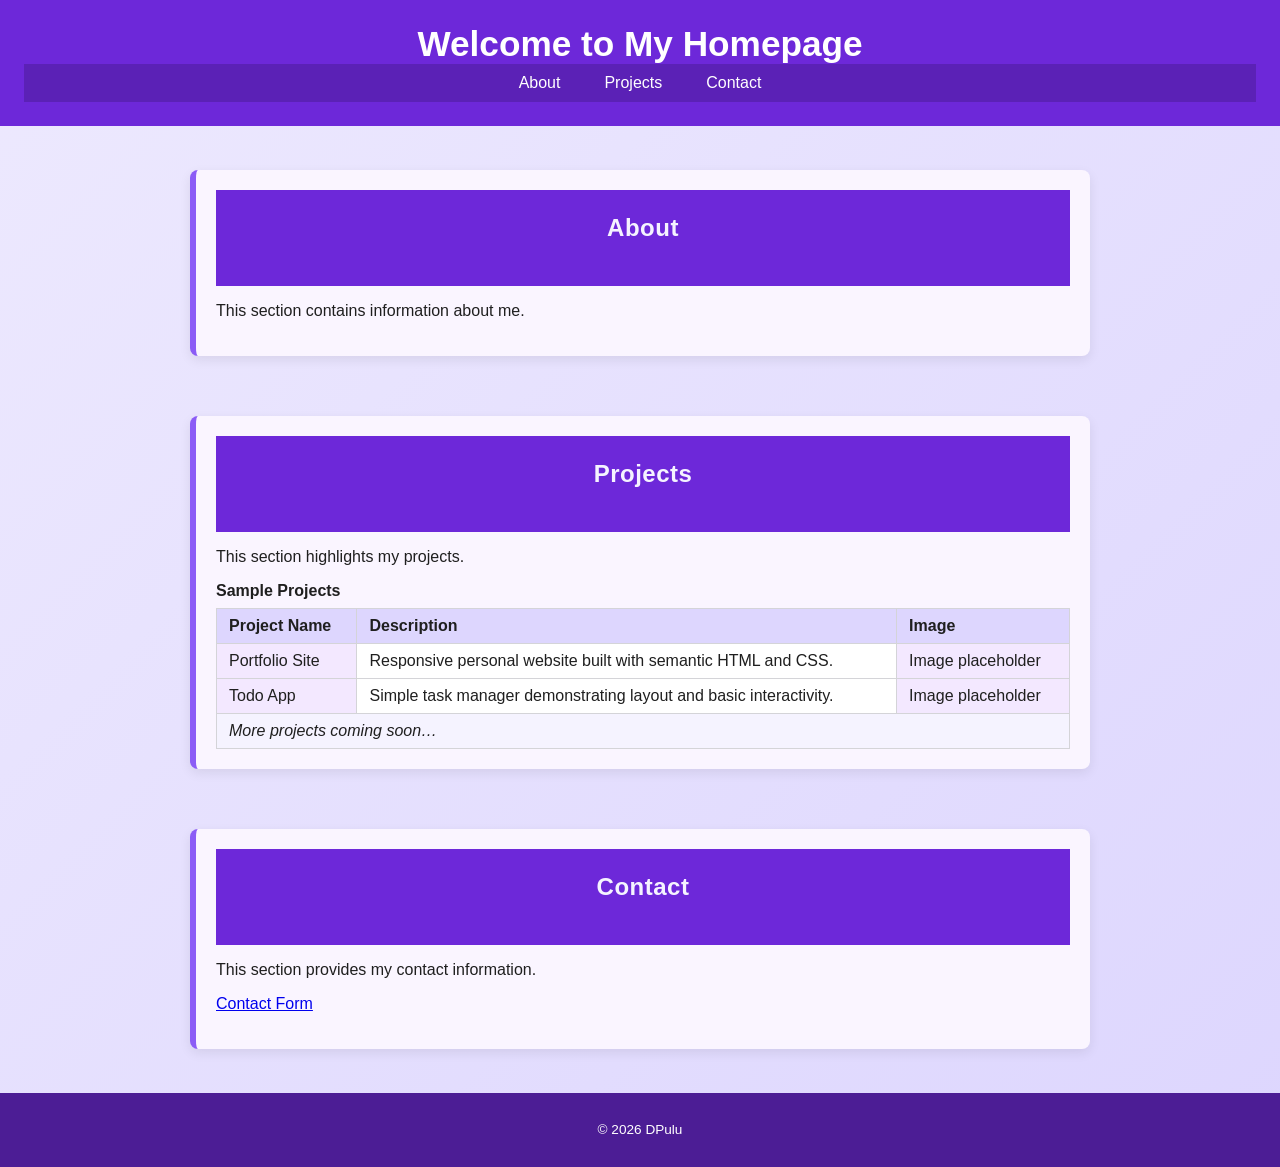
<file: index.html>
<!doctype html>
<html lang="en">
<head>
  <meta charset="utf-8">
  <meta name="description" content="Personal homepage for Web Interface Design course.">
  <meta name="keywords" content="HTML, GitHub Pages, ECPI, Web Design">
  <meta name="author" content="Dustin Pulu">
  <meta name="viewport" content="width=device-width, initial-scale=1.0">
  <title>Home</title>

  <link rel="stylesheet" href="styles.css">

</head> 

<body>

  <header>
    <h1>Welcome to My Homepage</h1>

    <!-- Navigation menu -->
    <nav>
      <ul>
        <li><a href="#about">About</a></li>
        <li><a href="#projects">Projects</a></li>
        <li><a href="#contact">Contact</a></li>
      </ul>
    </nav>
  </header>

  <main>

    <section id="about">
      <header>
        <h2>About</h2>
      </header>
      <p>This section contains information about me.</p>
    </section>

    <section id="projects">
      <header>
        <h2>Projects</h2>
      </header>
  <p>This section highlights my projects.</p>

  <table>
    <caption>Sample Projects</caption>

    <colgroup>
      <col class="project-col">
      <col>
      <col class="project-col">
    </colgroup>

    <thead>
      <tr>
        <th>Project Name</th>
        <th>Description</th>
        <th>Image</th>
      </tr>
    </thead>

    <tbody>
      <tr>
        <td>Portfolio Site</td>
        <td>Responsive personal website built with semantic HTML and CSS.</td>
        <td>Image placeholder</td>
      </tr>
      <tr>
        <td>Todo App</td>
        <td>Simple task manager demonstrating layout and basic interactivity.</td>
        <td>Image placeholder</td>
      </tr>
    </tbody>

    <tfoot>
      <tr>
        <td colspan="3">More projects coming soon…</td>
      </tr>
    </tfoot>
  </table>
</section>


    <section id="contact">
      <header>
        <h2>Contact</h2>
      </header>
      <p>This section provides my contact information.</p>
      <p>
        <a href="contact.html" target="_blank">Contact Form</a>
      </p>
    </section>

  </main>

  <footer>
    <p>&copy; 2026 DPulu</p>
  </footer>

</body>
</html>
</file>
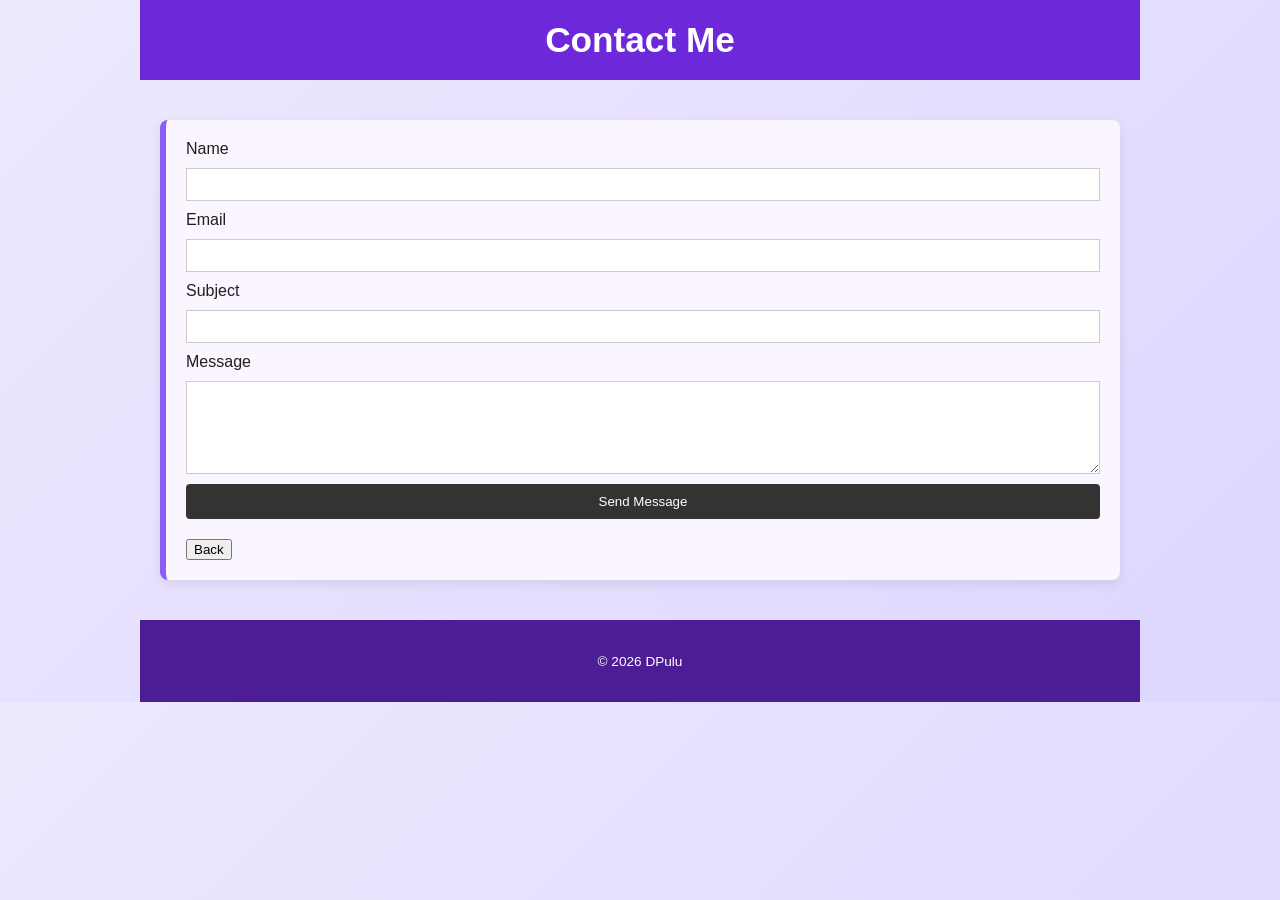
<file: contact.html>
<!DOCTYPE html>
<html lang="en">
<head>
  <meta charset="UTF-8">
  <meta name="description" content="A second HTML page called from index.html that accepts contact information.">
  <meta name="keywords" content="HTML, contacts page">
  <meta name="author" content="Dustin Pulu">
  <meta name="viewport" content="width=device-width, initial-scale=1.0">
  <title>Index HTML Page ver.2 Project 4.8</title>

  <link rel="stylesheet" href="styles.css">
  
  <link rel="stylesheet" href="styles-contact.css">
</head>
<body>

  <header>
    <h1>Contact Me</h1>
  </header>

  <main>
   <section class="contact-layout">
    <form id="myForm"
        action="mailto:dustinrpulu@gmail.com"
        method="POST"
        enctype="text/plain">

    <label for="sender">Name</label>
    <input type="text" id="sender" name="sender" required>

    <label for="email">Email</label>
    <input type="email" id="email" name="email" required>

    <label for="subject">Subject</label>
    <input type="text" id="subject" name="subject">

    <label for="message">Message</label>
    <textarea id="message" name="message" rows="5"></textarea>

    <input type="submit" value="Send Message">

    </form>

  <button onclick="history.back()">Back</button>
</section>

  </main>

  <footer>
    <p>&copy; 2026 DPulu</p>
  </footer>

  <script src="script.js"></script>
</body>
</html>
</file>
<file: styles.css>
/* =========================
   Global Background & Font
   ========================= */

body {
  margin: 0;
  font-family: Arial, Helvetica, sans-serif;
  background: linear-gradient(135deg, #ede9fe, #ddd6fe);
  color: #1f1f1f;
}

/* =========================
   Header
   ========================= */

header {
  text-align: center;
  padding: 24px;
  background-color: #6d28d9;
  color: #ffffff;
}

header h1 {
  margin: 0;
  font-size: 2.2rem;
  font-weight: 700;
}

/* =========================
   Navigation Menu
   ========================= */

nav ul {
  list-style: none;
  margin: 0;
  padding: 0;
  display: flex;
  justify-content: center;
  gap: 12px;
  background-color: #5b21b6;
}

nav a {
  display: block;
  padding: 10px 16px;
  text-decoration: none;
  color: #ffffff;
  border-radius: 6px;
  transition: background-color 0.2s ease, color 0.2s ease;
}

nav a:hover {
  background-color: #ede9fe;
  color: #4c1d95;
}

/* =========================
   Main Content Sections
   ========================= */

main {
   max-width: 900px;
   margin: 24px auto;
   padding: 0 16px;
   display: flex;
   flex-direction: column;
   gap: 20px;
}

section {
  margin: 20px 0;
  padding: 20px;
  background-color: #faf5ff;
  border-left: 6px solid #8b5cf6;
  border-radius: 8px;
  box-shadow: 0 4px 12px rgba(0, 0, 0, 0.08);
  transition: transform 0.2s ease;
}

section:hover {
  transform: scale(1.02);
}


section header h2 {
  margin-top: 0;
  color: #f5f3ff;
  font-weight: 600;
  letter-spacing: 0.5px;
}


/* =========================
   Footer
   ========================= */

footer {
  text-align: center;
  font-size: 0.85rem;
  padding: 16px;
  background-color: #4c1d95;
  color: #ffffff;
}

/* =========================
   Projects Table
   ========================= */

#projects table {
  width: 100%;
  border-collapse: collapse;
  margin-top: 16px;
  background-color: #ffffff;
}

#projects caption {
  caption-side: top;
  font-weight: 600;
  margin-bottom: 8px;
  text-align: left;
}

#projects th,
#projects td {
  border: 1px solid #d4d4d8;
  padding: 8px 12px;
  text-align: left;
}

#projects thead th {
  background-color: #ddd6fe;
}

#projects tfoot td {
  font-style: italic;
  background-color: #f5f3ff;
}

#projects col.project-col {
  background-color: #f3e8ff;
}

nav ul {
  display: flex;
  justify-content: center;
  gap: 12px;
}
</file>
<file: styles-contact.css>
body {
  background-color: #f2f2f2;
  font-family: Arial, Helvetica, sans-serif;
  margin: 0;
}

header, main, footer {
  max-width: 960px;
  margin: 0 auto;
  padding: 20px;
}

.contact-layout {
  display: flex;
  flex-direction: column;
  gap: 20px;
}

.contact-layout form {
  display: flex;
  flex-direction: column;
  gap: 10px;
}

.contact-layout button {
  align-self: flex-start;
}

input[type="text"],
input[type="email"],
textarea {
  padding: 8px;
  border: 1px solid #ccc;
  transition: border-color 0.3s ease;
}

input[type="text"]:focus,
input[type="email"]:focus,
textarea:focus {
  border-color: #666;
}

input[type="submit"] {
  padding: 10px 18px;
  background-color: #333;
  color: #fff;
  border: none;
  border-radius: 4px;
  cursor: pointer;
  transition: background-color 0.3s ease;
}

input[type="submit"]:hover {
  background-color: #555;
}
</file>
